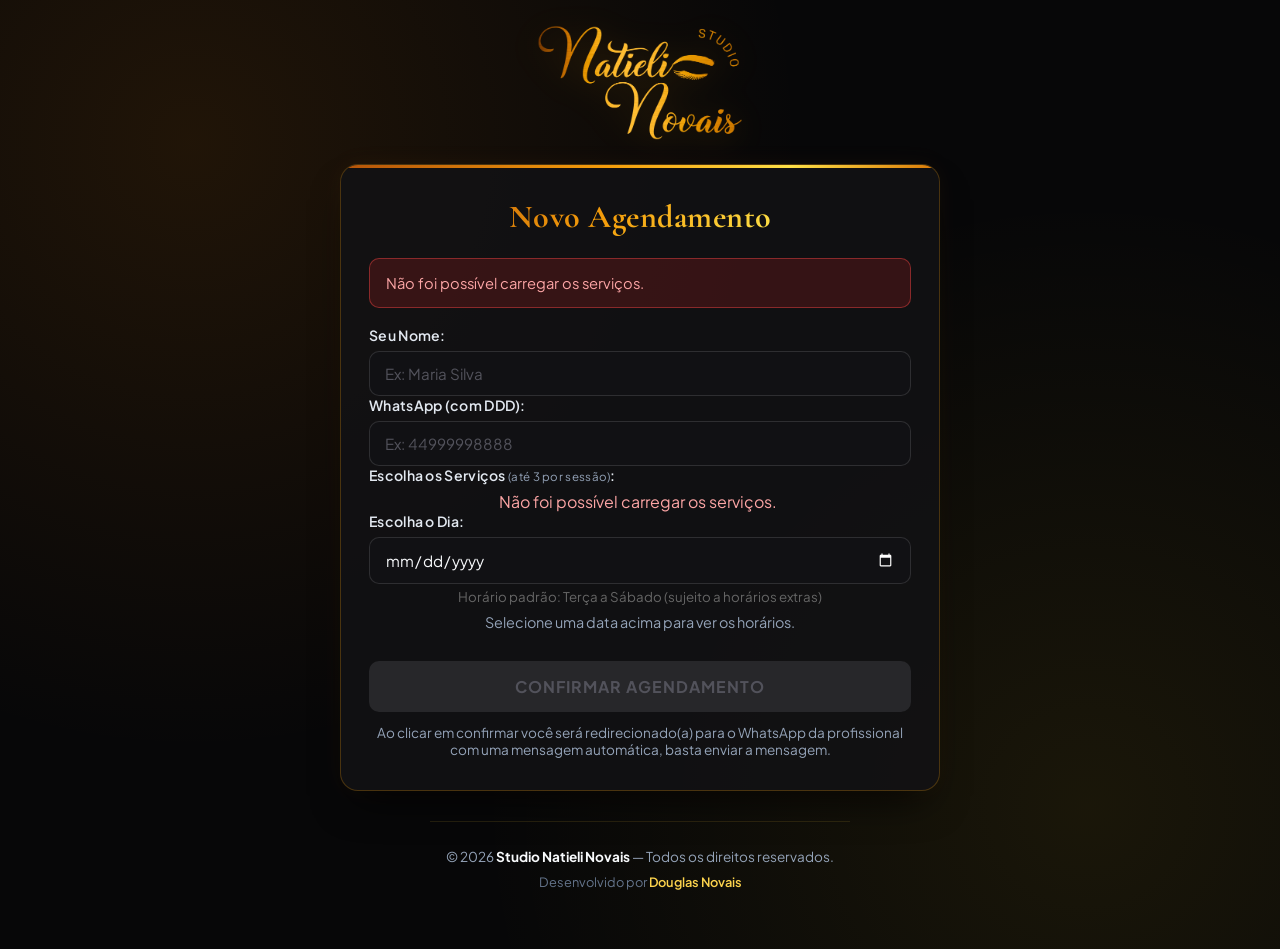
<file: src/main/resources/static/index.html>
<!DOCTYPE html>
<html lang="pt-BR">
<head>
  <meta charset="UTF-8">
  <meta name="viewport" content="width=device-width, initial-scale=1.0">
  <title>Agendamento de Atendimento</title>
  <!-- Google tag (gtag.js) -->
  <script async src="https://www.googletagmanager.com/gtag/js?id=G-EHPWLRGBZM"></script>
  <script>
  window.dataLayer = window.dataLayer || [];
  function gtag(){dataLayer.push(arguments);}
  gtag('js', new Date());
  gtag('config', 'G-EHPWLRGBZM');
  </script>
  <link rel="stylesheet" href="style.css?v=15"> <!-- Sempre que o arquivo for atualizado, aumentar o número após o ?v= -->
  <meta http-equiv="Cache-Control" content="no-cache, no-store, must-revalidate">
  <meta http-equiv="Pragma" content="no-cache">
  <meta http-equiv="Expires" content="0">
</head>
<body>

  <div class="container">

    <div class="logo-header">
      <img src="logo.png" alt="Natieli Novais Studio">
    </div>

    <!-- Card do Formulário de Agendamento -->
    <div class="card">
      <h2>Novo Agendamento</h2>
      
      <div id="mensagemBox" class="mensagem"></div>

      <form id="formAgendamento">
        <div class="campo">
          <label for="nomeCliente">Seu Nome:</label>
          <input type="text" id="nomeCliente" minlength="4" placeholder="Ex: Maria Silva" required>
        </div>

        <div class="campo">
          <label for="telefoneCliente">WhatsApp (com DDD):</label>
          <input type="tel" id="telefoneCliente" required placeholder="Ex: 44999998888">
        </div>

        <div class="campo">
          <label>Escolha os Serviços <span style="font-size: 0.82em; color: #94a3b8; font-weight: normal;">(até 3 por sessão)</span>:</label>
          <div id="listaServicosContainer" class="lista-servicos-grid">
            <p style="text-align: center; color: #94a3b8; font-size: 0.9em;">Carregando serviços...</p>
          </div>
          
          <!-- Resumo dinâmico dos serviços selecionados -->
          <div id="resumoServicosBox" style="
            display: none;
            margin-top: 10px;
            padding: 10px 14px;
            border-radius: 8px;
            background: rgba(212, 175, 55, 0.08);
            border: 1px solid rgba(212, 175, 55, 0.3);
            font-size: 0.88rem;
            color: #f8fafc;
            justify-content: space-between;
            align-items: center;
          ">
            <span id="resumoQtdTempo">0 serviços • 0 min</span>
            <strong id="resumoValorTotal" style="color: #d4af37; font-size: 1rem;">R$ 0,00</strong>
          </div>
        </div>

        <div class="campo">
          <label for="dataAgendamento">Escolha o Dia:</label>
          <input type="date" id="dataAgendamento" required>
          <small id="avisoDia" style="text-align: center; color: #666; display: block; margin-top: 4px;">Horário padrão: Terça a Sábado (sujeito a horários extras)</small>
        </div>

        <div class="campo">
          <div id="gradeHorarios" class="grade-horarios">
            <p style="text-align: center; color: #94a3b8; font-size: 0.9em; grid-column: 1 / -1;">Selecione uma data acima para ver os horários.</p>
          </div>
          <!-- Guarda o horário selecionado -->
          <input type="hidden" id="horarioSelecionado" required>
        </div>

        <button type="submit" id="btnConfirmar">Confirmar Agendamento</button>
        <p style="text-align: center; font-size: 0.85em; color: #94a3b8; margin-top: 12px;">
          Ao clicar em confirmar você será redirecionado(a) para o WhatsApp da profissional com uma mensagem automática, basta enviar a mensagem.
        </p>
      </form>
    </div>
  </div>

  <div id="modalConfirmacao" class="modal-overlay" style="display: none;">
    <div class="card modal-card">
      <h2 style="font-size: 1.6rem; margin-bottom: 10px;">Confirmar Agendamento?</h2>
      <p style="color: #cbd5e1; font-size: 0.92rem; text-align: center; margin-bottom: 18px;">
        Verifique os dados abaixo antes de finalizar:
      </p>
      <div id="resumoModal" style="
        background: rgba(255, 255, 255, 0.04);
        border: 1px solid rgba(212, 175, 55, 0.25);
        border-radius: 10px;
        padding: 14px;
        margin-bottom: 20px;
        font-size: 0.92rem;
        line-height: 1.7;
        color: #f8fafc;
      "></div>
      <div style="display: flex; gap: 12px;">
        <button type="button" id="btnCancelarModal" class="btn-secundario-modal">Cancelar</button>
        <button type="button" id="btnConfirmarModal" class="btn-confirmar" style="margin-top: 0;">
          Confirmar
        </button>
      </div>
    </div>
  </div>

  <footer class="footer-estudio">
    <p>&copy; 2026 <strong>Studio Natieli Novais</strong> — Todos os direitos reservados.</p>
    <p class="creditos-dev">
      Desenvolvido por 
      <a href="https://www.instagram.com/douglaas_novais/" target="_blank" rel="noopener noreferrer">
        Douglas Novais
      </a>
    </p>
  </footer>

  <script src="app.js?v=15"></script> <!-- Sempre que o arquivo for atualizado, aumentar o número após o ?v= -->
</body>
</html>
</file>
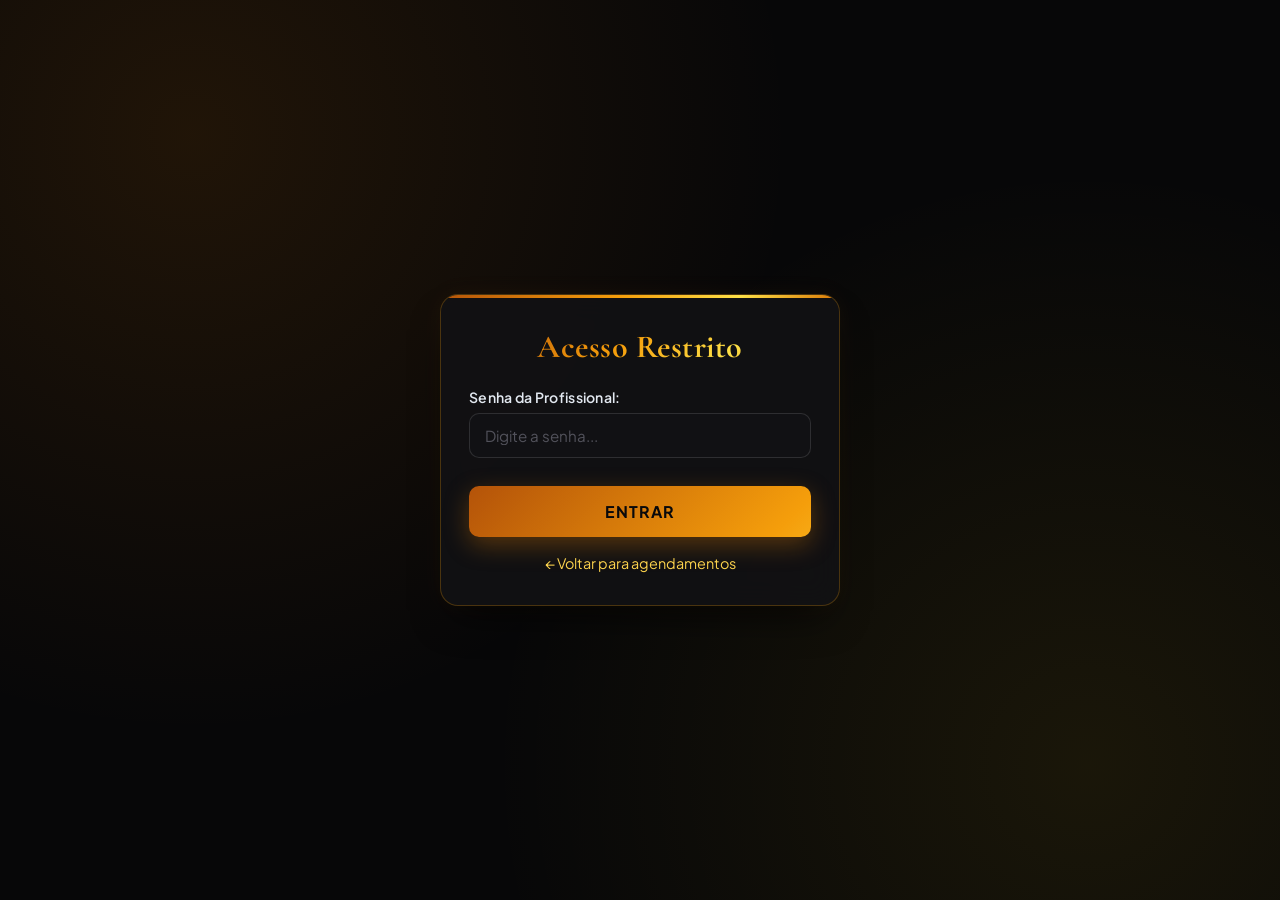
<file: src/main/resources/static/admin.html>
<!DOCTYPE html>
<html lang="pt-BR">
<head>
  <meta charset="UTF-8">
  <meta name="viewport" content="width=device-width, initial-scale=1.0">
  <title>Painel Administrativo - Agenda</title>
  <link rel="stylesheet" href="style.css?v=14"> <!-- Sempre que o arquivo for atualizado, aumentar o número após o ?v= -->
  <meta http-equiv="Cache-Control" content="no-cache, no-store, must-revalidate">
  <meta http-equiv="Pragma" content="no-cache">
  <meta http-equiv="Expires" content="0">
</head>
<body>
  <!-- Tela de Login -->
  <div class="container" id="telaLogin">
    <div class="card" style="max-width: 400px; margin: 40px auto;">
      <h2 style="text-align: center;">Acesso Restrito</h2>
      <form id="formLogin">
        <div class="form-group">
          <label for="senhaInput">Senha da Profissional:</label>
          <input type="password" id="senhaInput" placeholder="Digite a senha..." required>
        </div>
        <button type="submit" class="btn-confirmar" style="width: 100%; margin-top: 10px;">Entrar</button>
        <p id="erroLogin" style="display: none; color: #f87171; background: rgba(239, 68, 68, 0.12); border: 1px solid rgba(239, 68, 68, 0.3); padding: 10px; border-radius: 8px; font-size: 0.85rem; text-align: center; margin-top: 12px;"></p>
      </form>
      <div style="margin-top: 15px; text-align: center;">
        <a href="index.html" style="font-size: 0.9em; text-decoration: none;">← Voltar para agendamentos</a>
      </div>
    </div>
  </div>

  <!-- Painel Principal -->
  <div class="container" id="painelAdmin" style="display: none;">

    <!-- NOVO CARD: Controle de Horários e Folgas -->
    <div class="card" style="margin-bottom: 25px;">
      <h2 style="margin-bottom: 15px;">Gerenciar Horários e Folgas</h2>
      <div id="mensagemDispBox" class="mensagem" style="display: none;"></div>

      <div class="form-group">
        <label for="dataConfig">Selecione a Data para Configurar:</label>
        <input type="date" id="dataConfig">
      </div>

      <div class="form-group" style="display: flex; align-items: center; gap: 10px; margin: 15px 0;">
        <input type="checkbox" id="checkDiaFechado" style="width: 18px; height: 18px; accent-color: #f59e0b; cursor: pointer;">
        <label for="checkDiaFechado" style="margin: 0; cursor: pointer; color: #fca5a5;">
          Fechar o dia inteiro (Folga / Indisponível)
        </label>
      </div>

      <div id="areaHorariosConfig">
        <label>Clique nos horários que estarão abertos neste dia:</label>
        <div class="grade-horarios" id="gradeHorariosAdmin"></div>
      </div>

      <button type="button" id="btnSalvarDisp" class="btn-confirmar" style="margin-top: 10px;">
        Salvar Disponibilidade do Dia
      </button>
    </div>

    <div class="card card-tabela">
      <div style="display: flex; justify-content: space-between; align-items: center; margin-bottom: 20px; flex-wrap: wrap; gap: 10px;">
        <h2 style="margin: 0;">Agenda Completa</h2>
        <a href="index.html" style="font-size: 0.9em; text-decoration: none;">Página de clientes →</a>
      </div>

      <div id="mensagemBox" class="mensagem" style="display: none;"></div>

      <!-- Container onde os dias serão gerados automaticamente -->
      <div id="agendaAgrupada">
        <p style="text-align: center; color: #94a3b8;">Carregando agenda...</p>
      </div>
    </div>
  </div>

  <!-- Modal de Confirmação de Cancelamento (Admin) -->
  <div id="modalCancelAdmin" class="modal-overlay" style="display: none;">
    <div class="card modal-card">
      <h2 style="font-size: 1.6rem; margin-bottom: 10px;">Cancelar Horário?</h2>
      <p id="textoModalCancelAdmin" style="color: #cbd5e1; font-size: 0.92rem; text-align: center; margin-bottom: 20px; line-height: 1.6;"></p>

      <div style="display: flex; gap: 12px;">
        <button type="button" id="btnVoltarCancelAdmin" class="btn-secundario-modal">
          Voltar
        </button>
        <button type="button" id="btnConfirmarCancelAdmin" class="btn-cancelar" style="width: 100%; padding: 14px; font-size: 0.95rem; border-radius: 10px;">
          Sim, Cancelar
        </button>
      </div>
    </div>
  </div>

  <!-- Modal de Confirmação de Conclusão (Admin) -->
  <div id="modalConcluirAdmin" class="modal-overlay" style="display: none;">
    <div class="card modal-card">
      <h2 style="font-size: 1.6rem; margin-bottom: 10px;">Concluir Atendimento?</h2>
      <p id="textoModalConcluirAdmin" style="color: #cbd5e1; font-size: 0.92rem; text-align: center; margin-bottom: 20px; line-height: 1.6;"></p>

      <div style="display: flex; gap: 12px;">
        <button type="button" id="btnVoltarConcluirAdmin" class="btn-secundario-modal">
          Voltar
        </button>
        <button type="button" id="btnConfirmarConcluirAdmin" class="btn-concluir" style="width: 100%; padding: 14px; font-size: 0.95rem; border-radius: 10px;">
          Sim, Concluir
        </button>
      </div>
    </div>
  </div>

  <script src="admin.js?v=14"></script> <!-- Sempre que o arquivo for atualizado, aumentar o número após o ?v= -->
</body>
</html>
</file>
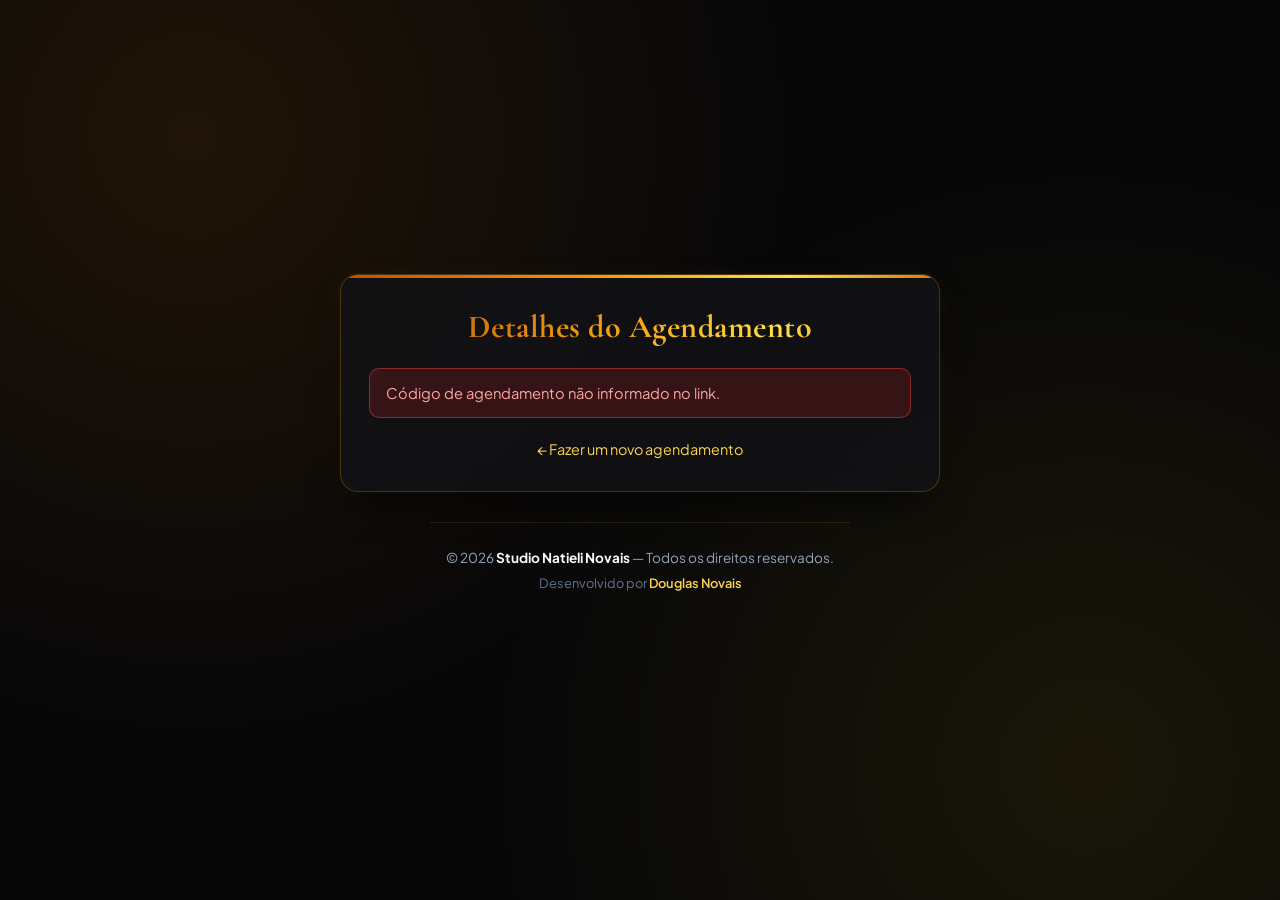
<file: src/main/resources/static/meu-agendamento.html>
<!DOCTYPE html>
<html lang="pt-BR">
<head>
  <meta charset="UTF-8">
  <meta name="viewport" content="width=device-width, initial-scale=1.0">
  <title>Meu Agendamento</title>
  <!-- Google tag (gtag.js) -->
  <script async src="https://www.googletagmanager.com/gtag/js?id=G-EHPWLRGBZM"></script>
  <script>
  window.dataLayer = window.dataLayer || [];
  function gtag(){dataLayer.push(arguments);}
  gtag('js', new Date());
  gtag('config', 'G-EHPWLRGBZM');
  </script>
  <link rel="stylesheet" href="style.css?v=13"> <!-- Sempre que o arquivo for atualizado, aumentar o número após o ?v= -->
  <meta http-equiv="Cache-Control" content="no-cache, no-store, must-revalidate">
  <meta http-equiv="Pragma" content="no-cache">
  <meta http-equiv="Expires" content="0">
</head>
<body>
  <div class="container">
    <div class="card">
      <h2>Detalhes do Agendamento</h2>
      <div id="mensagemBox" class="mensagem" style="display: none;"></div>

      <div id="carregando" style="text-align: center; color: #666; margin: 20px 0;">
        Carregando informações...
      </div>

      <div id="conteudoAgendamento" style="display: none; line-height: 1.8; margin: 15px 0;">
        <p>• <strong>Código:</strong> <span id="infoId"></span></p>
        <p>• <strong>Cliente:</strong> <span id="infoCliente"></span></p>
        <p>• <strong>Serviço:</strong> <span id="infoServico"></span></p>
        <p>• <strong>Data/Horário:</strong> <span id="infoDataHora"></span></p>
        <p>• <strong>Status:</strong> <span id="infoStatus" class="status-badge"></span></p>

        <div style="margin-top: 25px;">
          <button type="button" id="btnCancelar" class="btn-cancelar" style="width: 100%; padding: 12px; background-color: #dc2626; color: white; border: none; border-radius: 6px; font-weight: bold; cursor: pointer;">
            Cancelar Agendamento
          </button>
          <p id="avisoWhatsApp" style="text-align: center; font-size: 0.85em; color: #94a3b8; margin-top: 12px;">
        Ao clicar em cancelar você será redirecionado(a) para o WhatsApp com uma mensagem automática, basta enviar a mensagem.</p>
        </div>
      </div>

      <div style="margin-top: 20px; text-align: center;">
        <a href="index.html" style="color: #4b6b55; text-decoration: none; font-size: 0.9em;">← Fazer um novo agendamento</a>
      </div>
    </div>
  </div>

  <!-- Modal de Confirmação de Cancelamento -->
  <div id="modalCancelamento" class="modal-overlay" style="display: none;">
    <div class="card modal-card">
      <h2 style="font-size: 1.6rem; margin-bottom: 10px;">Cancelar Agendamento?</h2>
      <p style="color: #cbd5e1; font-size: 0.92rem; text-align: center; margin-bottom: 20px;">
        Tem certeza que deseja cancelar o agendamento <strong style="color: #fcd34d;" id="codigoModalCancelamento"></strong>? Esta ação não pode ser desfeita.
      </p>

      <div style="display: flex; gap: 12px;">
        <button type="button" id="btnFecharModalCancel" class="btn-secundario-modal">
          Voltar
        </button>
        <button type="button" id="btnConfirmarCancel" class="btn-cancelar" style="width: 100%; padding: 14px; font-size: 0.95rem; border-radius: 10px;">
          Sim, Cancelar
        </button>
      </div>
    </div>
  </div>

    <footer class="footer-estudio">
    <p>&copy; 2026 <strong>Studio Natieli Novais</strong> — Todos os direitos reservados.</p>
    <p class="creditos-dev">
      Desenvolvido por 
      <a href="https://www.instagram.com/douglaas_novais/" target="_blank" rel="noopener noreferrer">
        Douglas Novais
      </a>
    </p>
  </footer>

  <script src="meu-agendamento.js?v=13"></script> <!-- Sempre que o arquivo for atualizado, aumentar o número após o ?v= -->
</body>
</html>
</file>
<file: src/main/resources/static/style.css>
@import url('https://fonts.googleapis.com/css2?family=Cormorant+Garamond:ital,wght@0,600;0,700;1,600&family=Plus+Jakarta+Sans:wght@400;500;600;700&display=swap');

:root {
  --bg-dark: #070708;
  --bg-card: rgba(18, 18, 21, 0.85);
  --gold-light: #fcd34d;
  --gold-mid: #eab308;
  --gold-dark: #b45309;
  --gold-gradient: linear-gradient(135deg, #b45309 0%, #f59e0b 45%, #fde047 75%, #d97706 100%);
  --gold-gradient-hover: linear-gradient(135deg, #d97706 0%, #fbbf24 50%, #fef08a 100%);
  --border-gold: rgba(245, 158, 11, 0.25);
  --text-main: #f8fafc;
  --text-muted: #94a3b8;
}

* {
  box-sizing: border-box;
  margin: 0;
  padding: 0;
}

body {
  font-family: 'Plus Jakarta Sans', sans-serif;
  background-color: var(--bg-dark);
  background-image: 
    radial-gradient(circle at 15% 15%, rgba(217, 119, 6, 0.12) 0%, transparent 45%),
    radial-gradient(circle at 85% 85%, rgba(250, 204, 21, 0.08) 0%, transparent 45%);
  color: var(--text-main);
  min-height: 100vh;
  padding: 25px 15px;
  display: flex;
  justify-content: center;
  align-items: flex-start;
  display: flex;
  flex-direction: column;
  align-items: center;
}


/* Animação suave de entrada */
@keyframes fadeSlideUp {
  from {
    opacity: 0;
    transform: translateY(20px);
  }
  to {
    opacity: 1;
    transform: translateY(0);
  }
}

@keyframes shimmer {
  0% { background-position: 0% 50%; }
  50% { background-position: 100% 50%; }
  100% { background-position: 0% 50%; }
}

.container {
  width: 100%;
  max-width: 600px;
  animation: fadeSlideUp 0.6s cubic-bezier(0.16, 1, 0.3, 1) forwards;
}

/* Container mais largo para a tabela do painel admin */
.container:has(.card-tabela) {
  max-width: 920px;
}

/* Cabeçalho da Logo (caso adicione no HTML) */
.logo-header {
  text-align: center;
  margin-bottom: 20px;
}

.logo-header img {
  max-width: 240px;
  height: auto;
  filter: drop-shadow(0 4px 16px rgba(245, 158, 11, 0.2));
  transition: transform 0.3s ease;
}

.logo-header img:hover {
  transform: scale(1.03);
}

/* Cartões com efeito Glassmorphism Dark */
.card {
  background: var(--bg-card);
  backdrop-filter: blur(14px);
  -webkit-backdrop-filter: blur(14px);
  border: 1px solid var(--border-gold);
  border-radius: 18px;
  padding: 32px 28px;
  box-shadow: 
    0 20px 40px -15px rgba(0, 0, 0, 0.85),
    0 0 25px rgba(245, 158, 11, 0.06);
  position: relative;
  overflow: hidden;
}

/* Filete dourado luminoso no topo do cartão */
.card::before {
  content: "";
  position: absolute;
  top: 0;
  left: 0;
  right: 0;
  height: 3px;
  background: var(--gold-gradient);
}

h2, h3 {
  font-family: 'Cormorant Garamond', serif;
  font-size: 2rem;
  font-weight: 700;
  text-align: center;
  margin-bottom: 22px;
  background: var(--gold-gradient);
  -webkit-background-clip: text;
  background-clip: text;
  -webkit-text-fill-color: transparent;
  letter-spacing: 0.5px;
}

/* Formulários e Inputs */
.form-group {
  margin-bottom: 18px;
}

label {
  display: block;
  font-size: 0.88rem;
  font-weight: 600;
  color: #e2e8f0;
  margin-bottom: 7px;
  letter-spacing: 0.3px;
}

input[type="text"],
input[type="tel"],
input[type="date"],
input[type="password"],
select {
  width: 100%;
  max-width: 100%;
  min-width: 0;
  box-sizing: border-box;
  padding: 12px 15px;
  background-color: rgba(18, 18, 22, 0.9);
  border: 1px solid rgba(255, 255, 255, 0.12);
  border-radius: 10px;
  color: var(--text-main);
  font-family: inherit;
  font-size: 0.95rem;
  transition: all 0.25s ease;
  color-scheme: dark;
}

input[type="date"] {
  display: block;
  width: 100%;
  max-width: 100%;
  min-width: 0;
  min-height: 46px;
  box-sizing: border-box;
  -webkit-appearance: none;
  appearance: none;
  text-align: left;
}

input[type="date"]::-webkit-date-and-time-value {
  text-align: left;
  margin: 0;
}

input::placeholder {
  color: #52525b;
}

input:focus,
select:focus {
  outline: none;
  border-color: var(--gold-mid);
  box-shadow: 0 0 0 3px rgba(245, 158, 11, 0.18);
  background-color: #0e0e11;
}

/* Grade de Horários */
.grade-horarios {
  display: grid;
  grid-template-columns: repeat(auto-fill, minmax(92px, 1fr));
  gap: 10px;
  margin-top: 8px;
  margin-bottom: 22px;
}

.btn-horario {
  padding: 11px 8px;
  background: rgba(24, 24, 28, 0.9);
  border: 1px solid var(--border-gold);
  border-radius: 10px;
  color: var(--gold-light);
  font-weight: 600;
  font-size: 0.95rem;
  cursor: pointer;
  transition: all 0.25s cubic-bezier(0.16, 1, 0.3, 1);
}

.btn-horario:hover:not(:disabled) {
  transform: translateY(-2px);
  border-color: var(--gold-light);
  background: rgba(245, 158, 11, 0.12);
  box-shadow: 0 6px 15px rgba(245, 158, 11, 0.15);
}

.btn-horario.selecionado {
  background: var(--gold-gradient);
  color: #09090b;
  font-weight: 700;
  border-color: transparent;
  transform: scale(1.04);
  box-shadow: 0 6px 20px rgba(245, 158, 11, 0.35);
}

.btn-horario:disabled {
  background: rgba(15, 15, 18, 0.5);
  border-color: rgba(255, 255, 255, 0.05);
  color: #3f3f46;
  cursor: not-allowed;
  text-decoration: line-through;
}

/* Botão Principal Dourado com Efeito Brilho */
.btn-confirmar,
button[type="submit"] {
  width: 100%;
  padding: 15px 20px;
  margin-top: 8px;
  background: var(--gold-gradient);
  background-size: 200% 200%;
  animation: shimmer 4s ease infinite;
  color: #09090b;
  font-family: inherit;
  font-size: 1rem;
  font-weight: 700;
  text-transform: uppercase;
  letter-spacing: 1px;
  border: none;
  border-radius: 10px;
  cursor: pointer;
  transition: all 0.3s ease;
  box-shadow: 0 8px 25px rgba(217, 119, 6, 0.35);
}

.btn-confirmar:hover:not(:disabled),
button[type="submit"]:hover:not(:disabled) {
  background: var(--gold-gradient-hover);
  transform: translateY(-2px);
  box-shadow: 0 12px 30px rgba(245, 158, 11, 0.5);
}

.btn-confirmar:active:not(:disabled),
button[type="submit"]:active:not(:disabled) {
  transform: translateY(0);
}

.btn-confirmar:disabled,
button[type="submit"]:disabled {
  background: #27272a;
  color: #52525b;
  animation: none;
  box-shadow: none;
  cursor: not-allowed;
}

/* Mensagens de Feedback */
.mensagem {
  padding: 13px 16px;
  border-radius: 10px;
  margin-bottom: 18px;
  font-size: 0.92rem;
  line-height: 1.5;
  animation: fadeSlideUp 0.3s ease;
}

.mensagem.sucesso {
  background: rgba(20, 83, 45, 0.35);
  border: 1px solid rgba(34, 197, 94, 0.45);
  color: #86efac;
}

.mensagem.erro {
  background: rgba(127, 29, 29, 0.35);
  border: 1px solid rgba(239, 68, 68, 0.45);
  color: #fca5a5;
}

/* Tabela do Painel Administrativo */
.filtro-data {
  display: flex;
  align-items: center;
  gap: 12px;
  margin-bottom: 20px;
  flex-wrap: wrap;
}

.filtro-data input[type="date"] {
  max-width: 220px;
}

.tabela-container {
  overflow-x: auto;
  border-radius: 12px;
  border: 1px solid rgba(255, 255, 255, 0.08);
}

table {
  width: 100%;
  border-collapse: collapse;
  background: rgba(12, 12, 14, 0.7);
}

th {
  background: rgba(245, 158, 11, 0.1);
  color: var(--gold-light);
  font-size: 0.82rem;
  text-transform: uppercase;
  letter-spacing: 0.8px;
  padding: 14px 12px;
  text-align: left;
  border-bottom: 1px solid var(--border-gold);
}

td {
  padding: 13px 12px;
  border-bottom: 1px solid rgba(255, 255, 255, 0.06);
  font-size: 0.92rem;
  color: #e2e8f0;
}

tr {
  transition: background-color 0.2s ease;
}

tr:hover {
  background-color: rgba(245, 158, 11, 0.04);
}

/* Badges de Status */
.status-badge {
  display: inline-block;
  padding: 4px 10px;
  border-radius: 20px;
  font-size: 0.75rem;
  font-weight: 700;
  letter-spacing: 0.5px;
  text-transform: uppercase;
}

.status-CONFIRMADO,
.status-AGENDADO {
  background: rgba(245, 158, 11, 0.15);
  color: var(--gold-light);
  border: 1px solid rgba(245, 158, 11, 0.4);
}

.status-CANCELADO {
  background: rgba(239, 68, 68, 0.15);
  color: #fca5a5;
  border: 1px solid rgba(239, 68, 68, 0.35);
}

/* Botão Cancelar */
.btn-cancelar {
  background: rgba(220, 38, 38, 0.18) !important;
  color: #fca5a5 !important;
  border: 1px solid rgba(220, 38, 38, 0.45) !important;
  padding: 7px 14px !important;
  border-radius: 8px !important;
  font-weight: 600;
  transition: all 0.25s ease;
}

.btn-cancelar:hover:not(:disabled) {
  background: #dc2626 !important;
  color: #ffffff !important;
  transform: translateY(-1px);
  box-shadow: 0 4px 12px rgba(220, 38, 38, 0.35);
}

/* Links */
a {
  color: var(--gold-light) !important;
  transition: opacity 0.2s ease;
}

a:hover {
  opacity: 0.8;
}

/* Responsividade Mobile */
@media (max-width: 480px) {
  .card {
    padding: 24px 18px;
  }
  h2 {
    font-size: 1.75rem;
  }
}

/* Modal de Confirmação */
.modal-overlay {
  position: fixed;
  top: 0;
  left: 0;
  width: 100%;
  height: 100%;
  background: rgba(0, 0, 0, 0.78);
  backdrop-filter: blur(4px);
  display: flex;
  align-items: center;
  justify-content: center;
  padding: 20px;
  z-index: 9999;
}

.modal-card {
  max-width: 420px;
  width: 100%;
  animation: surgirModal 0.2s ease-out;
}

@keyframes surgirModal {
  from {
    opacity: 0;
    transform: scale(0.95);
  }
  to {
    opacity: 1;
    transform: scale(1);
  }
}

.btn-secundario-modal {
  width: 100%;
  padding: 14px;
  background: transparent;
  color: #cbd5e1;
  border: 1px solid #475569;
  border-radius: 10px;
  font-weight: 600;
  font-size: 0.95rem;
  cursor: pointer;
  transition: all 0.2s ease;
}

.btn-secundario-modal:hover {
  border-color: #ef4444;
  color: #fca5a5;
  background: rgba(239, 68, 68, 0.08);
}

/* Rodapé (Footer) */
.footer-estudio {
  text-align: center;
  padding: 24px 16px 32px;
  margin-top: 30px;
  border-top: 1px solid rgba(212, 175, 55, 0.15);
  color: #94a3b8;
  font-size: 0.85rem;
  line-height: 1.6;
}

.footer-estudio strong {
  color: #f8fafc;
}

.creditos-dev {
  margin-top: 4px;
  font-size: 0.8rem;
  color: #64748b;
}

.creditos-dev a {
  color: #d4af37;
  text-decoration: none;
  font-weight: 600;
  transition: color 0.2s ease;
}

.creditos-dev a:hover {
  color: #fcd34d;
  text-decoration: underline;
}

/* Botão e Status Concluído */
.btn-concluir {
  background-color: rgba(16, 185, 129, 0.15);
  color: #34d399;
  border: 1px solid rgba(16, 185, 129, 0.4);
  padding: 6px 12px;
  border-radius: 6px;
  font-size: 0.82rem;
  font-weight: 600;
  cursor: pointer;
  transition: all 0.2s ease;
}

.btn-concluir:hover {
  background-color: #10b981;
  color: #09090b;
}

.status-CONCLUIDO {
  background-color: rgba(16, 185, 129, 0.15);
  color: #34d399;
  border: 1px solid rgba(16, 185, 129, 0.3);
}
/* Lista interativa de múltiplos serviços */
.lista-servicos-grid {
  display: flex;
  flex-direction: column;
  gap: 8px;
  max-height: 260px;
  overflow-y: auto;
  padding-right: 4px;
}

.servico-item-card {
  display: flex;
  justify-content: space-between;
  align-items: center;
  padding: 10px 14px;
  border-radius: 10px;
  background: rgba(255, 255, 255, 0.04);
  border: 1px solid rgba(255, 255, 255, 0.12);
  cursor: pointer;
  transition: all 0.2s ease;
  margin-bottom: 0;
}

.servico-item-card:hover {
  border-color: rgba(212, 175, 55, 0.5);
  background: rgba(212, 175, 55, 0.06);
}

.servico-item-card.selecionado {
  border-color: #d4af37;
  background: rgba(212, 175, 55, 0.14);
  box-shadow: 0 0 10px rgba(212, 175, 55, 0.15);
}

.servico-item-info {
  display: flex;
  align-items: center;
  gap: 10px;
}

.servico-item-info input[type="checkbox"] {
  width: 18px;
  height: 18px;
  accent-color: #d4af37;
  cursor: pointer;
  margin: 0;
}

.servico-item-nome {
  display: block;
  color: #f8fafc;
  font-size: 0.93rem;
  font-weight: 500;
}

.servico-item-duracao {
  display: block;
  color: #94a3b8;
  font-size: 0.78rem;
}

.servico-item-preco {
  color: #fcd34d;
  font-weight: 600;
  font-size: 0.92rem;
  white-space: nowrap;
}

/* Destaque visual das linhas da agenda por status */
tr.linha-concluida {
  background-color: rgba(34, 197, 94, 0.08) !important;
}

tr.linha-cancelada {
  background-color: rgba(239, 68, 68, 0.08) !important;
}
</file>
